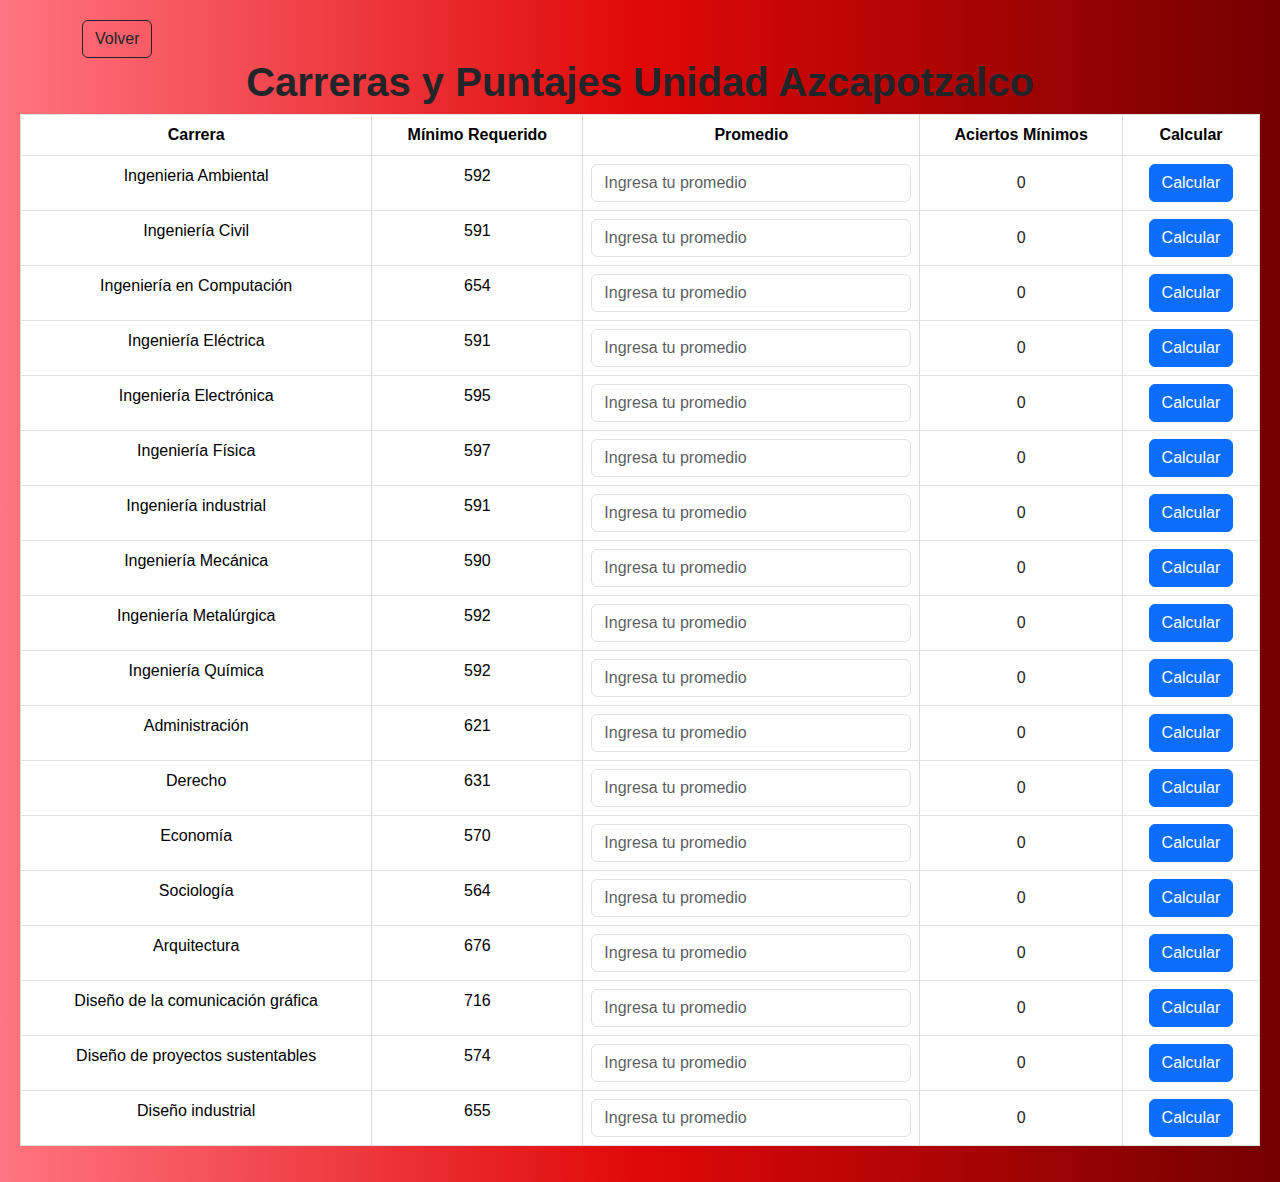
<file: UAM_AZC.html>
<!DOCTYPE html>
<html lang="en" dir="ltr">
<head>
    <meta charset="utf-8">
    <link rel="stylesheet" href="css/bootstrap.min.css">
    <title>Carreras y Puntajes</title>
    <style>

        body {
            margin: 0;
            padding: 20px;
            display: flex;
            flex-direction: column;
            align-items: center;
            font-family: Arial, sans-serif;
            background: linear-gradient(to right, #ff7581, #e00808, #740000);
        }


        table {
            width: 100%;
            border-collapse: collapse;
        }

        th, td {
            border: 1px solid #ddd;
            padding: 8px;
            text-align: center;
        }

        th {
            background-color: #f4f4f4;
            color: #000;
        }

        td {
            background-color: #fff;
            color: #000;
        }
    </style>
</head>
<body>
  <div class="container">

      <a class="btn btn-outline-dark" href="index.html" role="button">Volver</a>
    <h1 class="text-center"><b>Carreras y Puntajes Unidad Azcapotzalco</b></h1>

  </div>
    <table class="table table-bordered">
        <thead>
            <tr>
                <th scope="col">Carrera</th>
                <th scope="col">Mínimo Requerido</th>
                <th scope="col">Promedio</th>
                <th scope="col">Aciertos Mínimos</th>
                <th scope="col">Calcular</th>
            </tr>
        </thead>
        <tbody>
            <tr>
                <td>Ingenieria Ambiental</td>
                <td>592</td>
                <td><input type="number" class="form-control" placeholder="Ingresa tu promedio"></td>
                <td><span class="form-control-plaintext">0</span></td>
                <td><button class="btn btn-primary">Calcular</button></td>
            </tr>
            <tr>
                <td>Ingeniería Civil</td>
                <td>591</td>
                <td><input type="number" class="form-control" placeholder="Ingresa tu promedio"></td>
                <td><span class="form-control-plaintext">0</span></td>
                <td><button class="btn btn-primary">Calcular</button></td>
            </tr>
            <tr>
                <td>Ingeniería en Computación</td>
                <td>654</td>
                <td><input type="number" class="form-control" placeholder="Ingresa tu promedio"></td>
                <td><span class="form-control-plaintext">0</span></td>
                <td><button class="btn btn-primary">Calcular</button></td>
            </tr>
            <tr>
                <td>Ingeniería Eléctrica</td>
                <td>591</td>
                <td><input type="number" class="form-control" placeholder="Ingresa tu promedio"></td>
                <td><span class="form-control-plaintext">0</span></td>
                <td><button class="btn btn-primary">Calcular</button></td>
            </tr>
            <tr>
                <td>Ingeniería Electrónica</td>
                <td>595</td>
                <td><input type="number" class="form-control" placeholder="Ingresa tu promedio"></td>
                <td><span class="form-control-plaintext">0</span></td>
                <td><button class="btn btn-primary">Calcular</button></td>
            </tr>
            <tr>
                <td>Ingeniería Física</td>
                <td>597</td>
                <td><input type="number" class="form-control" placeholder="Ingresa tu promedio"></td>
                <td><span class="form-control-plaintext">0</span></td>
                <td><button class="btn btn-primary">Calcular</button></td>
            </tr>
            <tr>
                <td>Ingeniería industrial</td>
                <td>591</td>
                <td><input type="number" class="form-control" placeholder="Ingresa tu promedio"></td>
                <td><span class="form-control-plaintext">0</span></td>
                <td><button class="btn btn-primary">Calcular</button></td>
            </tr>

            <tr>
                <td>Ingeniería Mecánica</td>
                <td>590</td>
                <td><input type="number" class="form-control" placeholder="Ingresa tu promedio"></td>
                <td><span class="form-control-plaintext">0</span></td>
                <td><button class="btn btn-primary">Calcular</button></td>
            </tr>
            <tr>
                <td>Ingeniería Metalúrgica</td>
                <td>592</td>
                <td><input type="number" class="form-control" placeholder="Ingresa tu promedio"></td>
                <td><span class="form-control-plaintext">0</span></td>
                <td><button class="btn btn-primary">Calcular</button></td>
            </tr>
            <tr>
                <td>Ingeniería Química</td>
                <td>592</td>
                <td><input type="number" class="form-control" placeholder="Ingresa tu promedio"></td>
                <td><span class="form-control-plaintext">0</span></td>
                <td><button class="btn btn-primary">Calcular</button></td>
            </tr>
            <tr>
                <td>Administración</td>
                <td>621</td>
                <td><input type="number" class="form-control" placeholder="Ingresa tu promedio"></td>
                <td><span class="form-control-plaintext">0</span></td>
                <td><button class="btn btn-primary">Calcular</button></td>
            </tr>
            <tr>
                <td>Derecho</td>
                <td>631</td>
                <td><input type="number" class="form-control" placeholder="Ingresa tu promedio"></td>
                <td><span class="form-control-plaintext">0</span></td>
                <td><button class="btn btn-primary">Calcular</button></td>
            </tr>
            <tr>
                <td>Economía</td>
                <td>570</td>
                <td><input type="number" class="form-control" placeholder="Ingresa tu promedio"></td>
                <td><span class="form-control-plaintext">0</span></td>
                <td><button class="btn btn-primary">Calcular</button></td>
            </tr>
            <tr>
                <td>Sociología</td>
                <td>564</td>
                <td><input type="number" class="form-control" placeholder="Ingresa tu promedio"></td>
                <td><span class="form-control-plaintext">0</span></td>
                <td><button class="btn btn-primary">Calcular</button></td>
            </tr>
            <tr>
                <td>Arquitectura</td>
                <td>676</td>
                <td><input type="number" class="form-control" placeholder="Ingresa tu promedio"></td>
                <td><span class="form-control-plaintext">0</span></td>
                <td><button class="btn btn-primary">Calcular</button></td>
            </tr>
            <tr>
                <td>Diseño de la comunicación gráfica</td>
                <td>716</td>
                <td><input type="number" class="form-control" placeholder="Ingresa tu promedio"></td>
                <td><span class="form-control-plaintext">0</span></td>
                <td><button class="btn btn-primary">Calcular</button></td>
            </tr>
            <tr>
                <td>Diseño de proyectos sustentables</td>
                <td>574</td>
                <td><input type="number" class="form-control" placeholder="Ingresa tu promedio"></td>
                <td><span class="form-control-plaintext">0</span></td>
                <td><button class="btn btn-primary">Calcular</button></td>
            </tr>
            <tr>
                <td>Diseño industrial</td>
                <td>655</td>
                <td><input type="number" class="form-control" placeholder="Ingresa tu promedio"></td>
                <td><span class="form-control-plaintext">0</span></td>
                <td><button class="btn btn-primary">Calcular</button></td>
            </tr>

        </tbody>
    </table>
    <script src="js/bootstrap.min.js"></script>
    <script src="script.js"></script>
</body>
</html>
</file>
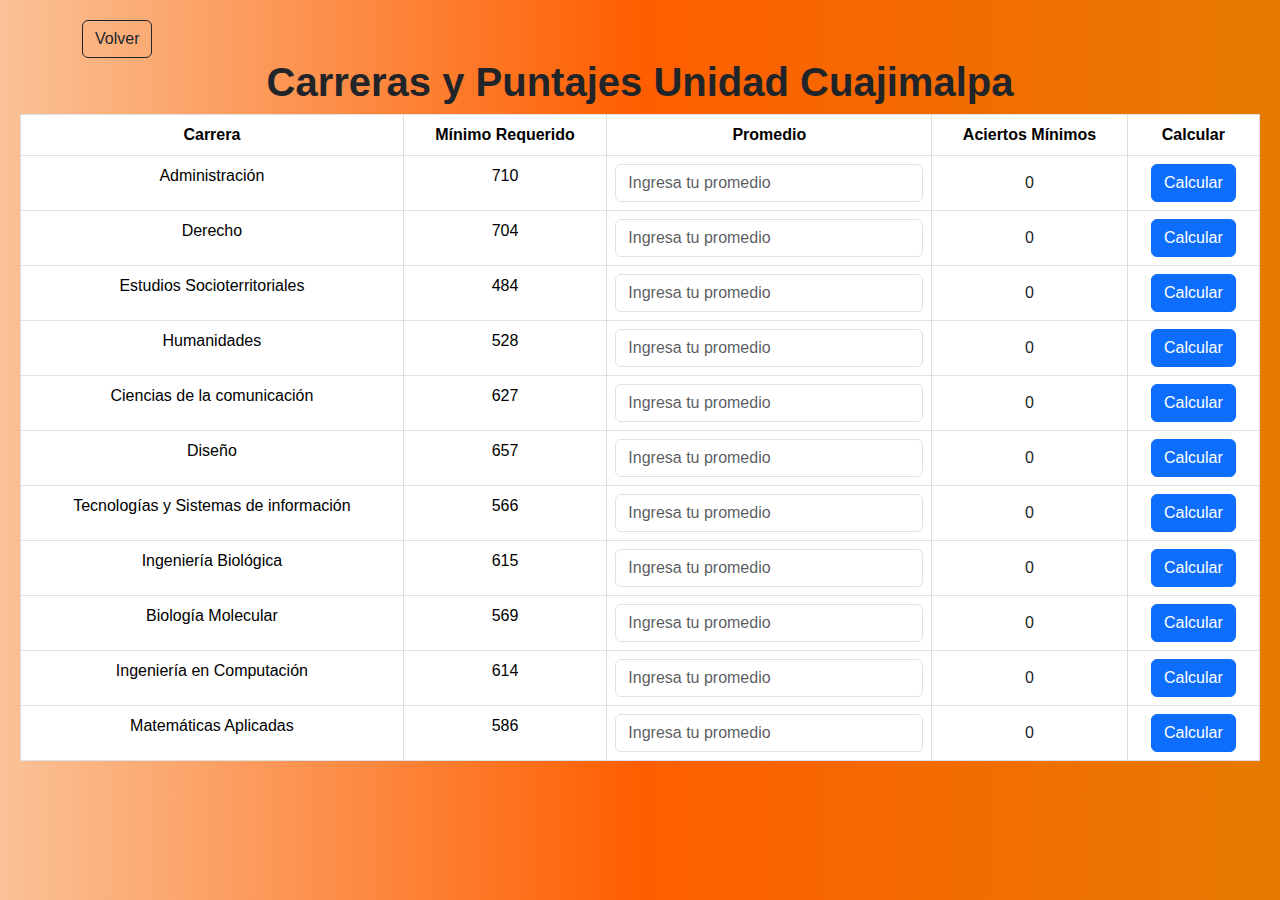
<file: UAM_CUA.html>
<!DOCTYPE html>
<html lang="en" dir="ltr">
<head>
    <meta charset="utf-8">
    <link rel="stylesheet" href="css/bootstrap.min.css">
    <title>Carreras y Puntajes</title>
    <style>

        body {
            margin: 0;
            padding: 20px;
            display: flex;
            flex-direction: column;
            align-items: center;
            font-family: Arial, sans-serif;
            background: linear-gradient(to right, #fac297, #ff5e00, #e67a00);
        }


        table {
            width: 100%;
            border-collapse: collapse;
        }

        th, td {
            border: 1px solid #ddd;
            padding: 8px;
            text-align: center;
        }

        th {
            background-color: #f4f4f4;
            color: #000;
        }

        td {
            background-color: #fff;
            color: #000;
        }
    </style>
</head>
<body>
  <div class="container">

      <a class="btn btn-outline-dark" href="index.html" role="button">Volver</a>
    <h1 class="text-center"><b>Carreras y Puntajes Unidad Cuajimalpa</b></h1>

  </div>
    <table class="table table-bordered">
        <thead>
            <tr>
                <th scope="col">Carrera</th>
                <th scope="col">Mínimo Requerido</th>
                <th scope="col">Promedio</th>
                <th scope="col">Aciertos Mínimos</th>
                <th scope="col">Calcular</th>
            </tr>
        </thead>
        <tbody>
            <tr>
                <td>Administración</td>
                <td>710</td>
                <td><input type="number" class="form-control" placeholder="Ingresa tu promedio"></td>
                <td><span class="form-control-plaintext">0</span></td>
                <td><button class="btn btn-primary">Calcular</button></td>
            </tr>
            <tr>
                <td>Derecho</td>
                <td>704</td>
                <td><input type="number" class="form-control" placeholder="Ingresa tu promedio"></td>
                <td><span class="form-control-plaintext">0</span></td>
                <td><button class="btn btn-primary">Calcular</button></td>
            </tr>
            <tr>
                <td>Estudios Socioterritoriales</td>
                <td>484</td>
                <td><input type="number" class="form-control" placeholder="Ingresa tu promedio"></td>
                <td><span class="form-control-plaintext">0</span></td>
                <td><button class="btn btn-primary">Calcular</button></td>
            </tr>
            <tr>
                <td>Humanidades</td>
                <td>528</td>
                <td><input type="number" class="form-control" placeholder="Ingresa tu promedio"></td>
                <td><span class="form-control-plaintext">0</span></td>
                <td><button class="btn btn-primary">Calcular</button></td>
            </tr>
            <tr>
                <td>Ciencias de la comunicación</td>
                <td>627</td>
                <td><input type="number" class="form-control" placeholder="Ingresa tu promedio"></td>
                <td><span class="form-control-plaintext">0</span></td>
                <td><button class="btn btn-primary">Calcular</button></td>
            </tr>
            <tr>
                <td>Diseño</td>
                <td>657</td>
                <td><input type="number" class="form-control" placeholder="Ingresa tu promedio"></td>
                <td><span class="form-control-plaintext">0</span></td>
                <td><button class="btn btn-primary">Calcular</button></td>
            </tr>
            <tr>
                <td>Tecnologías y Sistemas de información</td>
                <td>566</td>
                <td><input type="number" class="form-control" placeholder="Ingresa tu promedio"></td>
                <td><span class="form-control-plaintext">0</span></td>
                <td><button class="btn btn-primary">Calcular</button></td>
            </tr>

            <tr>
                <td>Ingeniería Biológica</td>
                <td>615</td>
                <td><input type="number" class="form-control" placeholder="Ingresa tu promedio"></td>
                <td><span class="form-control-plaintext">0</span></td>
                <td><button class="btn btn-primary">Calcular</button></td>
            </tr>
            <tr>
                <td>Biología Molecular</td>
                <td>569</td>
                <td><input type="number" class="form-control" placeholder="Ingresa tu promedio"></td>
                <td><span class="form-control-plaintext">0</span></td>
                <td><button class="btn btn-primary">Calcular</button></td>
            </tr>
            <tr>
                <td>Ingeniería en Computación</td>
                <td>614</td>
                <td><input type="number" class="form-control" placeholder="Ingresa tu promedio"></td>
                <td><span class="form-control-plaintext">0</span></td>
                <td><button class="btn btn-primary">Calcular</button></td>
            </tr>
            <tr>
                <td>Matemáticas Aplicadas</td>
                <td>586</td>
                <td><input type="number" class="form-control" placeholder="Ingresa tu promedio"></td>
                <td><span class="form-control-plaintext">0</span></td>
                <td><button class="btn btn-primary">Calcular</button></td>
            </tr>


        </tbody>
    </table>
    <script src="js/bootstrap.min.js"></script>
    <script src="script.js"></script>
</body>
</html>
</file>
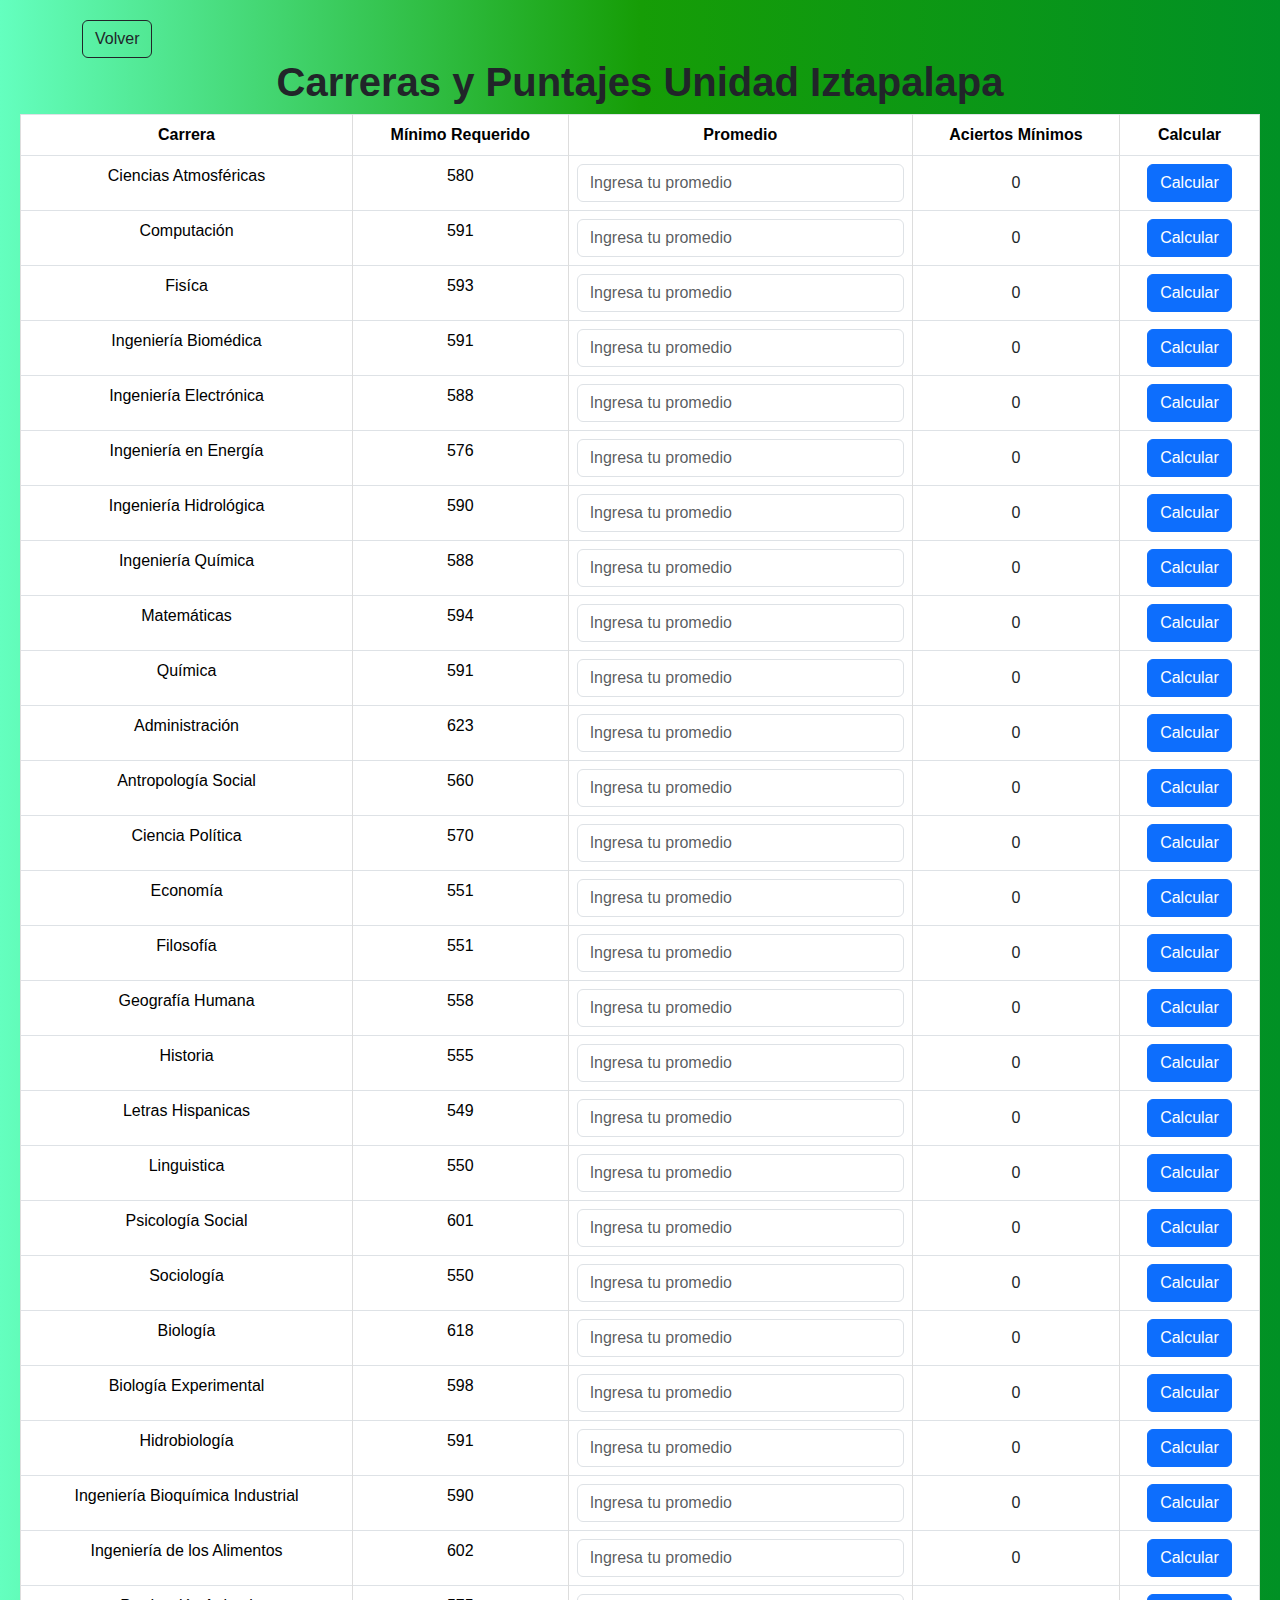
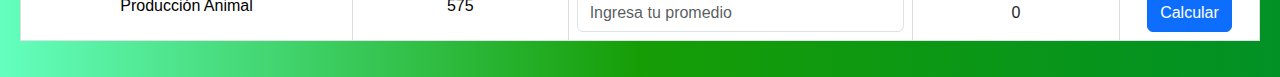
<file: UAM_IZT.html>
<!DOCTYPE html>
<html lang="en" dir="ltr">
<head>
    <meta charset="utf-8">
    <link rel="stylesheet" href="css/bootstrap.min.css">
    <title>Carreras y Puntajes</title>
    <style>

        body {
            margin: 0;
            padding: 20px;
            display: flex;
            flex-direction: column;
            align-items: center;
            font-family: Arial, sans-serif;
            background: linear-gradient(to right, #64ffbf, #169d06, #019125);
        }


        table {
            width: 100%;
            border-collapse: collapse;
        }

        th, td {
            border: 1px solid #ddd;
            padding: 8px;
            text-align: center;
        }

        th {
            background-color: #f4f4f4;
            color: #000;
        }

        td {
            background-color: #fff;
            color: #000;
        }
    </style>
</head>
<body>
  <div class="container">

      <a class="btn btn-outline-dark" href="index.html" role="button">Volver</a>
    <h1 class="text-center"><b>Carreras y Puntajes Unidad Iztapalapa</b></h1>

  </div>
    <table class="table table-bordered">
        <thead>
            <tr>
                <th scope="col">Carrera</th>
                <th scope="col">Mínimo Requerido</th>
                <th scope="col">Promedio</th>
                <th scope="col">Aciertos Mínimos</th>
                <th scope="col">Calcular</th>
            </tr>
        </thead>
        <tbody>
            <tr>
                <td>Ciencias Atmosféricas</td>
                <td>580</td>
                <td><input type="number" class="form-control" placeholder="Ingresa tu promedio"></td>
                <td><span class="form-control-plaintext">0</span></td>
                <td><button class="btn btn-primary">Calcular</button></td>
            </tr>
            <tr>
                <td>Computación</td>
                <td>591</td>
                <td><input type="number" class="form-control" placeholder="Ingresa tu promedio"></td>
                <td><span class="form-control-plaintext">0</span></td>
                <td><button class="btn btn-primary">Calcular</button></td>
            </tr>
            <tr>
                <td>Fisíca</td>
                <td>593</td>
                <td><input type="number" class="form-control" placeholder="Ingresa tu promedio"></td>
                <td><span class="form-control-plaintext">0</span></td>
                <td><button class="btn btn-primary">Calcular</button></td>
            </tr>
            <tr>
                <td>Ingeniería Biomédica</td>
                <td>591</td>
                <td><input type="number" class="form-control" placeholder="Ingresa tu promedio"></td>
                <td><span class="form-control-plaintext">0</span></td>
                <td><button class="btn btn-primary">Calcular</button></td>
            </tr>
            <tr>
                <td>Ingeniería Electrónica</td>
                <td>588</td>
                <td><input type="number" class="form-control" placeholder="Ingresa tu promedio"></td>
                <td><span class="form-control-plaintext">0</span></td>
                <td><button class="btn btn-primary">Calcular</button></td>
            </tr>
            <tr>
                <td>Ingeniería en Energía</td>
                <td>576</td>
                <td><input type="number" class="form-control" placeholder="Ingresa tu promedio"></td>
                <td><span class="form-control-plaintext">0</span></td>
                <td><button class="btn btn-primary">Calcular</button></td>
            </tr>
            <tr>
                <td>Ingeniería Hidrológica</td>
                <td>590</td>
                <td><input type="number" class="form-control" placeholder="Ingresa tu promedio"></td>
                <td><span class="form-control-plaintext">0</span></td>
                <td><button class="btn btn-primary">Calcular</button></td>
            </tr>

            <tr>
                <td>Ingeniería Química</td>
                <td>588</td>
                <td><input type="number" class="form-control" placeholder="Ingresa tu promedio"></td>
                <td><span class="form-control-plaintext">0</span></td>
                <td><button class="btn btn-primary">Calcular</button></td>
            </tr>
            <tr>
                <td>Matemáticas</td>
                <td>594</td>
                <td><input type="number" class="form-control" placeholder="Ingresa tu promedio"></td>
                <td><span class="form-control-plaintext">0</span></td>
                <td><button class="btn btn-primary">Calcular</button></td>
            </tr>
            <tr>
                <td>Química</td>
                <td>591</td>
                <td><input type="number" class="form-control" placeholder="Ingresa tu promedio"></td>
                <td><span class="form-control-plaintext">0</span></td>
                <td><button class="btn btn-primary">Calcular</button></td>
            </tr>
            <tr>
                <td>Administración</td>
                <td>623</td>
                <td><input type="number" class="form-control" placeholder="Ingresa tu promedio"></td>
                <td><span class="form-control-plaintext">0</span></td>
                <td><button class="btn btn-primary">Calcular</button></td>
            </tr>
            <tr>
                <td>Antropología Social</td>
                <td>560</td>
                <td><input type="number" class="form-control" placeholder="Ingresa tu promedio"></td>
                <td><span class="form-control-plaintext">0</span></td>
                <td><button class="btn btn-primary">Calcular</button></td>
            </tr>
            <tr>
                <td>Ciencia Política</td>
                <td>570</td>
                <td><input type="number" class="form-control" placeholder="Ingresa tu promedio"></td>
                <td><span class="form-control-plaintext">0</span></td>
                <td><button class="btn btn-primary">Calcular</button></td>
            </tr>
            <tr>
                <td>Economía</td>
                <td>551</td>
                <td><input type="number" class="form-control" placeholder="Ingresa tu promedio"></td>
                <td><span class="form-control-plaintext">0</span></td>
                <td><button class="btn btn-primary">Calcular</button></td>
            </tr>
            <tr>
                <td>Filosofía</td>
                <td>551</td>
                <td><input type="number" class="form-control" placeholder="Ingresa tu promedio"></td>
                <td><span class="form-control-plaintext">0</span></td>
                <td><button class="btn btn-primary">Calcular</button></td>
            </tr>
            <tr>
                <td>Geografía Humana</td>
                <td>558</td>
                <td><input type="number" class="form-control" placeholder="Ingresa tu promedio"></td>
                <td><span class="form-control-plaintext">0</span></td>
                <td><button class="btn btn-primary">Calcular</button></td>
            </tr>
            <tr>
                <td>Historia</td>
                <td>555</td>
                <td><input type="number" class="form-control" placeholder="Ingresa tu promedio"></td>
                <td><span class="form-control-plaintext">0</span></td>
                <td><button class="btn btn-primary">Calcular</button></td>
            </tr>
            <tr>
                <td>Letras Hispanicas</td>
                <td>549</td>
                <td><input type="number" class="form-control" placeholder="Ingresa tu promedio"></td>
                <td><span class="form-control-plaintext">0</span></td>
                <td><button class="btn btn-primary">Calcular</button></td>
            </tr>
            <tr>
                <td>Linguistica</td>
                <td>550</td>
                <td><input type="number" class="form-control" placeholder="Ingresa tu promedio"></td>
                <td><span class="form-control-plaintext">0</span></td>
                <td><button class="btn btn-primary">Calcular</button></td>
            </tr>
            <tr>
                <td>Psicología Social</td>
                <td>601</td>
                <td><input type="number" class="form-control" placeholder="Ingresa tu promedio"></td>
                <td><span class="form-control-plaintext">0</span></td>
                <td><button class="btn btn-primary">Calcular</button></td>
            </tr>
            <tr>
                <td>Sociología</td>
                <td>550</td>
                <td><input type="number" class="form-control" placeholder="Ingresa tu promedio"></td>
                <td><span class="form-control-plaintext">0</span></td>
                <td><button class="btn btn-primary">Calcular</button></td>
            </tr>
            <tr>
                <td>Biología</td>
                <td>618</td>
                <td><input type="number" class="form-control" placeholder="Ingresa tu promedio"></td>
                <td><span class="form-control-plaintext">0</span></td>
                <td><button class="btn btn-primary">Calcular</button></td>
            </tr>
            <tr>
                <td>Biología Experimental</td>
                <td>598</td>
                <td><input type="number" class="form-control" placeholder="Ingresa tu promedio"></td>
                <td><span class="form-control-plaintext">0</span></td>
                <td><button class="btn btn-primary">Calcular</button></td>
            </tr>
            <tr>
                <td>Hidrobiología</td>
                <td>591</td>
                <td><input type="number" class="form-control" placeholder="Ingresa tu promedio"></td>
                <td><span class="form-control-plaintext">0</span></td>
                <td><button class="btn btn-primary">Calcular</button></td>
            </tr>
            <tr>
                <td>Ingeniería Bioquímica Industrial</td>
                <td>590</td>
                <td><input type="number" class="form-control" placeholder="Ingresa tu promedio"></td>
                <td><span class="form-control-plaintext">0</span></td>
                <td><button class="btn btn-primary">Calcular</button></td>
            </tr>
            <tr>
                <td>Ingeniería de los Alimentos</td>
                <td>602</td>
                <td><input type="number" class="form-control" placeholder="Ingresa tu promedio"></td>
                <td><span class="form-control-plaintext">0</span></td>
                <td><button class="btn btn-primary">Calcular</button></td>
            </tr>
            <tr>
                <td>Producción Animal</td>
                <td>575</td>
                <td><input type="number" class="form-control" placeholder="Ingresa tu promedio"></td>
                <td><span class="form-control-plaintext">0</span></td>
                <td><button class="btn btn-primary">Calcular</button></td>
            </tr>

        </tbody>
    </table>
    <script src="js/bootstrap.min.js"></script>
    <script src="script.js"></script>
</body>
</html>
</file>
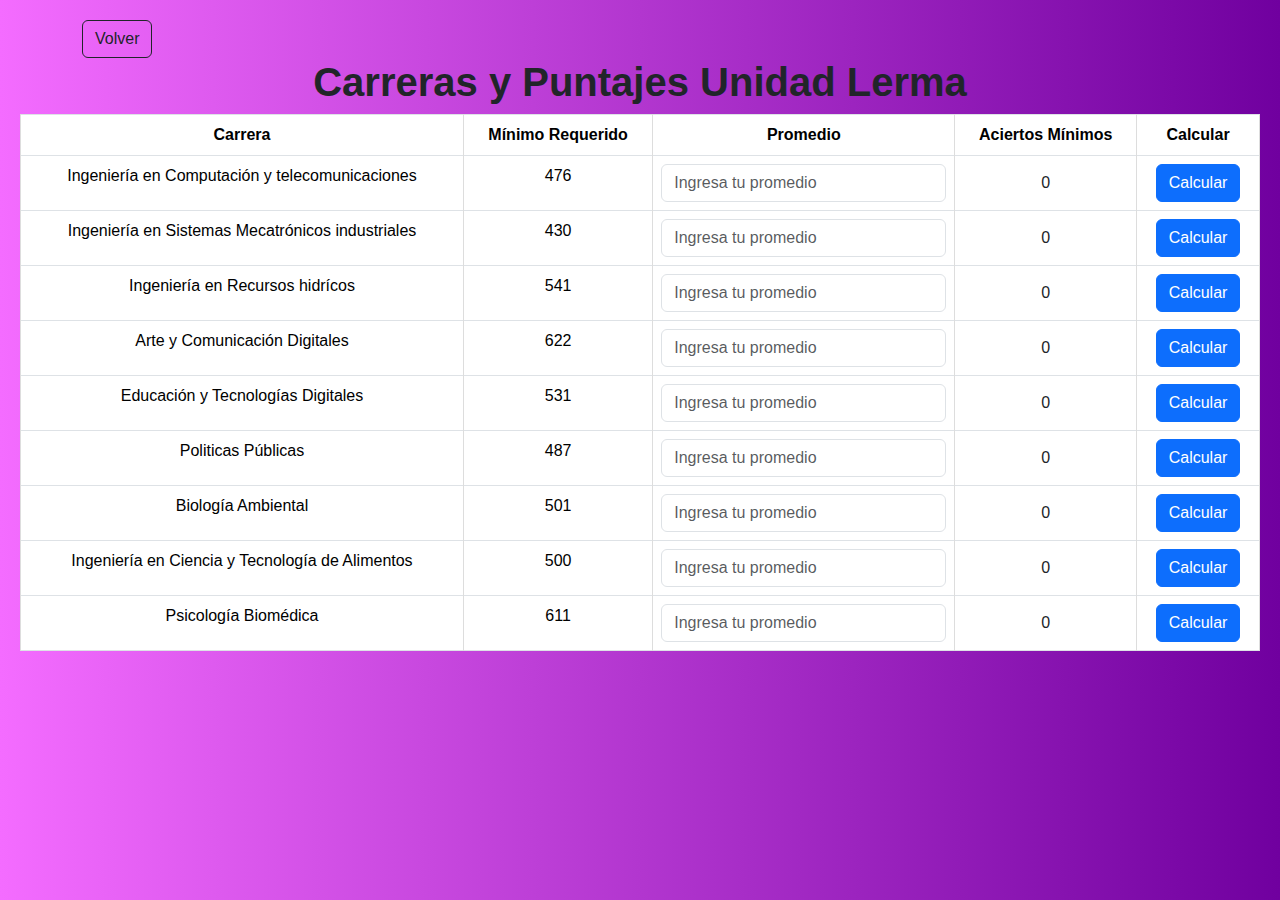
<file: UAM_LER.html>
<!DOCTYPE html>
<html lang="en" dir="ltr">
<head>
    <meta charset="utf-8">
    <link rel="stylesheet" href="css/bootstrap.min.css">
    <title>Carreras y Puntajes</title>
    <style>

        body {
            margin: 0;
            padding: 20px;
            display: flex;
            flex-direction: column;
            align-items: center;
            font-family: Arial, sans-serif;
            background: linear-gradient(to right, #f46cff, #70009f);
        }


        table {
            width: 100%;
            border-collapse: collapse;
        }

        th, td {
            border: 1px solid #ddd;
            padding: 8px;
            text-align: center;
        }

        th {
            background-color: #f4f4f4;
            color: #000;
        }

        td {
            background-color: #fff;
            color: #000;
        }
    </style>
</head>
<body>
  <div class="container">

      <a class="btn btn-outline-dark" href="index.html" role="button">Volver</a>
    <h1 class="text-center"><b>Carreras y Puntajes Unidad Lerma</b></h1>

  </div>
    <table class="table table-bordered">
        <thead>
            <tr>
                <th scope="col">Carrera</th>
                <th scope="col">Mínimo Requerido</th>
                <th scope="col">Promedio</th>
                <th scope="col">Aciertos Mínimos</th>
                <th scope="col">Calcular</th>
            </tr>
        </thead>
        <tbody>
            <tr>
                <td>Ingeniería en Computación y telecomunicaciones</td>
                <td>476</td>
                <td><input type="number" class="form-control" placeholder="Ingresa tu promedio"></td>
                <td><span class="form-control-plaintext">0</span></td>
                <td><button class="btn btn-primary">Calcular</button></td>
            </tr>
            <tr>
                <td>Ingeniería en Sistemas Mecatrónicos industriales</td>
                <td>430</td>
                <td><input type="number" class="form-control" placeholder="Ingresa tu promedio"></td>
                <td><span class="form-control-plaintext">0</span></td>
                <td><button class="btn btn-primary">Calcular</button></td>
            </tr>
            <tr>
                <td>Ingeniería en Recursos hidrícos</td>
                <td>541</td>
                <td><input type="number" class="form-control" placeholder="Ingresa tu promedio"></td>
                <td><span class="form-control-plaintext">0</span></td>
                <td><button class="btn btn-primary">Calcular</button></td>
            </tr>
            <tr>
                <td>Arte y Comunicación Digitales</td>
                <td>622</td>
                <td><input type="number" class="form-control" placeholder="Ingresa tu promedio"></td>
                <td><span class="form-control-plaintext">0</span></td>
                <td><button class="btn btn-primary">Calcular</button></td>
            </tr>
            <tr>
                <td>Educación y Tecnologías Digitales</td>
                <td>531</td>
                <td><input type="number" class="form-control" placeholder="Ingresa tu promedio"></td>
                <td><span class="form-control-plaintext">0</span></td>
                <td><button class="btn btn-primary">Calcular</button></td>
            </tr>
            <tr>
                <td>Politicas Públicas</td>
                <td>487</td>
                <td><input type="number" class="form-control" placeholder="Ingresa tu promedio"></td>
                <td><span class="form-control-plaintext">0</span></td>
                <td><button class="btn btn-primary">Calcular</button></td>
            </tr>
            <tr>
                <td>Biología Ambiental</td>
                <td>501</td>
                <td><input type="number" class="form-control" placeholder="Ingresa tu promedio"></td>
                <td><span class="form-control-plaintext">0</span></td>
                <td><button class="btn btn-primary">Calcular</button></td>
            </tr>

            <tr>
                <td>Ingeniería en Ciencia y Tecnología de Alimentos</td>
                <td>500</td>
                <td><input type="number" class="form-control" placeholder="Ingresa tu promedio"></td>
                <td><span class="form-control-plaintext">0</span></td>
                <td><button class="btn btn-primary">Calcular</button></td>
            </tr>
            <tr>
                <td>Psicología Biomédica</td>
                <td>611</td>
                <td><input type="number" class="form-control" placeholder="Ingresa tu promedio"></td>
                <td><span class="form-control-plaintext">0</span></td>
                <td><button class="btn btn-primary">Calcular</button></td>
            </tr>
          


        </tbody>
    </table>
    <script src="js/bootstrap.min.js"></script>
    <script src="script.js"></script>
</body>
</html>
</file>
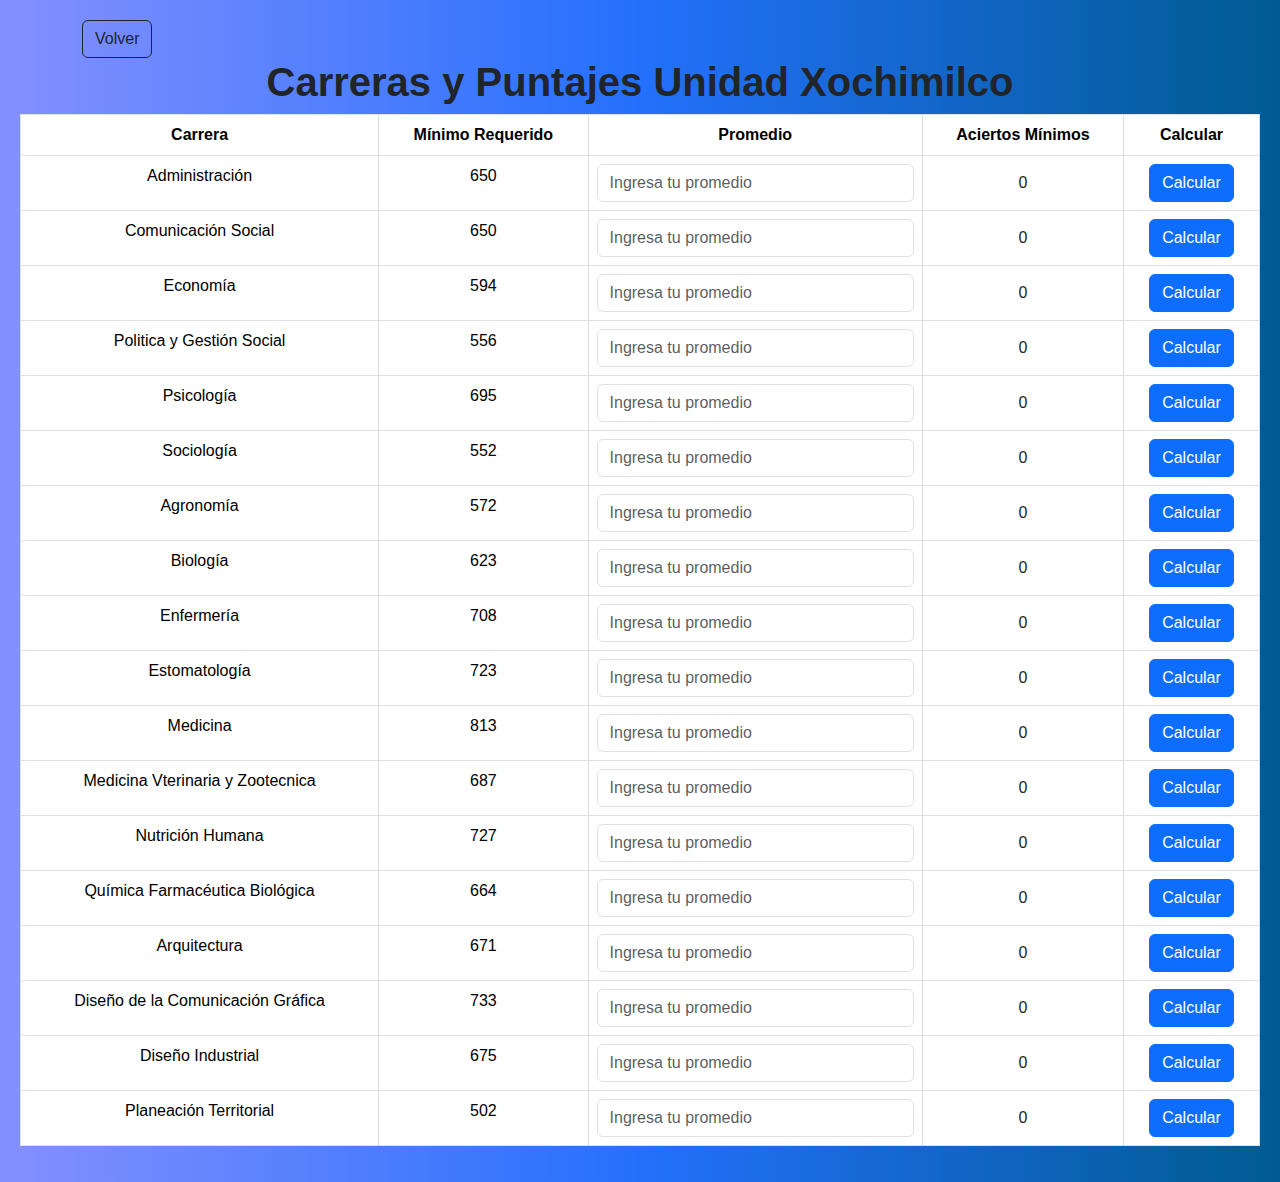
<file: UAM_XOC.html>
<!DOCTYPE html>
<html lang="en" dir="ltr">
<head>
    <meta charset="utf-8">
    <link rel="stylesheet" href="css/bootstrap.min.css">
    <title>Carreras y Puntajes</title>
    <style>

        body {
            margin: 0;
            padding: 20px;
            display: flex;
            flex-direction: column;
            align-items: center;
            font-family: Arial, sans-serif;
            background: linear-gradient(to right, #8590ff, #2470fc, #015b91);
        }


        table {
            width: 100%;
            border-collapse: collapse;
        }

        th, td {
            border: 1px solid #ddd;
            padding: 8px;
            text-align: center;
        }

        th {
            background-color: #f4f4f4;
            color: #000;
        }

        td {
            background-color: #fff;
            color: #000;
        }
    </style>
</head>
<body>
  <div class="container">

      <a class="btn btn-outline-dark" href="index.html" role="button">Volver</a>
    <h1 class="text-center"><b>Carreras y Puntajes Unidad Xochimilco</b></h1>

  </div>
    <table class="table table-bordered">
        <thead>
            <tr>
                <th scope="col">Carrera</th>
                <th scope="col">Mínimo Requerido</th>
                <th scope="col">Promedio</th>
                <th scope="col">Aciertos Mínimos</th>
                <th scope="col">Calcular</th>
            </tr>
        </thead>
        <tbody>
            <tr>
                <td>Administración</td>
                <td>650</td>
                <td><input type="number" class="form-control" placeholder="Ingresa tu promedio"></td>
                <td><span class="form-control-plaintext">0</span></td>
                <td><button class="btn btn-primary">Calcular</button></td>
            </tr>
            <tr>
                <td>Comunicación Social</td>
                <td>650</td>
                <td><input type="number" class="form-control" placeholder="Ingresa tu promedio"></td>
                <td><span class="form-control-plaintext">0</span></td>
                <td><button class="btn btn-primary">Calcular</button></td>
            </tr>
            <tr>
                <td>Economía</td>
                <td>594</td>
                <td><input type="number" class="form-control" placeholder="Ingresa tu promedio"></td>
                <td><span class="form-control-plaintext">0</span></td>
                <td><button class="btn btn-primary">Calcular</button></td>
            </tr>
            <tr>
                <td>Politica y Gestión Social</td>
                <td>556</td>
                <td><input type="number" class="form-control" placeholder="Ingresa tu promedio"></td>
                <td><span class="form-control-plaintext">0</span></td>
                <td><button class="btn btn-primary">Calcular</button></td>
            </tr>
            <tr>
                <td>Psicología</td>
                <td>695</td>
                <td><input type="number" class="form-control" placeholder="Ingresa tu promedio"></td>
                <td><span class="form-control-plaintext">0</span></td>
                <td><button class="btn btn-primary">Calcular</button></td>
            </tr>
            <tr>
                <td>Sociología</td>
                <td>552</td>
                <td><input type="number" class="form-control" placeholder="Ingresa tu promedio"></td>
                <td><span class="form-control-plaintext">0</span></td>
                <td><button class="btn btn-primary">Calcular</button></td>
            </tr>
            <tr>
                <td>Agronomía</td>
                <td>572</td>
                <td><input type="number" class="form-control" placeholder="Ingresa tu promedio"></td>
                <td><span class="form-control-plaintext">0</span></td>
                <td><button class="btn btn-primary">Calcular</button></td>
            </tr>

            <tr>
                <td>Biología</td>
                <td>623</td>
                <td><input type="number" class="form-control" placeholder="Ingresa tu promedio"></td>
                <td><span class="form-control-plaintext">0</span></td>
                <td><button class="btn btn-primary">Calcular</button></td>
            </tr>
            <tr>
                <td>Enfermería</td>
                <td>708</td>
                <td><input type="number" class="form-control" placeholder="Ingresa tu promedio"></td>
                <td><span class="form-control-plaintext">0</span></td>
                <td><button class="btn btn-primary">Calcular</button></td>
            </tr>
            <tr>
                <td>Estomatología</td>
                <td>723</td>
                <td><input type="number" class="form-control" placeholder="Ingresa tu promedio"></td>
                <td><span class="form-control-plaintext">0</span></td>
                <td><button class="btn btn-primary">Calcular</button></td>
            </tr>
            <tr>
                <td>Medicina</td>
                <td>813</td>
                <td><input type="number" class="form-control" placeholder="Ingresa tu promedio"></td>
                <td><span class="form-control-plaintext">0</span></td>
                <td><button class="btn btn-primary">Calcular</button></td>
            </tr>
            <tr>
                <td>Medicina Vterinaria y Zootecnica</td>
                <td>687</td>
                <td><input type="number" class="form-control" placeholder="Ingresa tu promedio"></td>
                <td><span class="form-control-plaintext">0</span></td>
                <td><button class="btn btn-primary">Calcular</button></td>
            </tr>
            <tr>
                <td>Nutrición Humana</td>
                <td>727</td>
                <td><input type="number" class="form-control" placeholder="Ingresa tu promedio"></td>
                <td><span class="form-control-plaintext">0</span></td>
                <td><button class="btn btn-primary">Calcular</button></td>
            </tr>
            <tr>
                <td>Química Farmacéutica Biológica</td>
                <td>664</td>
                <td><input type="number" class="form-control" placeholder="Ingresa tu promedio"></td>
                <td><span class="form-control-plaintext">0</span></td>
                <td><button class="btn btn-primary">Calcular</button></td>
            </tr>
            <tr>
                <td>Arquitectura</td>
                <td>671</td>
                <td><input type="number" class="form-control" placeholder="Ingresa tu promedio"></td>
                <td><span class="form-control-plaintext">0</span></td>
                <td><button class="btn btn-primary">Calcular</button></td>
            </tr>
            <tr>
                <td>Diseño de la Comunicación Gráfica</td>
                <td>733</td>
                <td><input type="number" class="form-control" placeholder="Ingresa tu promedio"></td>
                <td><span class="form-control-plaintext">0</span></td>
                <td><button class="btn btn-primary">Calcular</button></td>
            </tr>
            <tr>
                <td>Diseño Industrial</td>
                <td>675</td>
                <td><input type="number" class="form-control" placeholder="Ingresa tu promedio"></td>
                <td><span class="form-control-plaintext">0</span></td>
                <td><button class="btn btn-primary">Calcular</button></td>
            </tr>
            <tr>
                <td>Planeación Territorial</td>
                <td>502</td>
                <td><input type="number" class="form-control" placeholder="Ingresa tu promedio"></td>
                <td><span class="form-control-plaintext">0</span></td>
                <td><button class="btn btn-primary">Calcular</button></td>
            </tr>


        </tbody>
    </table>
    <script src="js/bootstrap.min.js"></script>
    <script src="script.js"></script>
</body>
</html>
</file>
